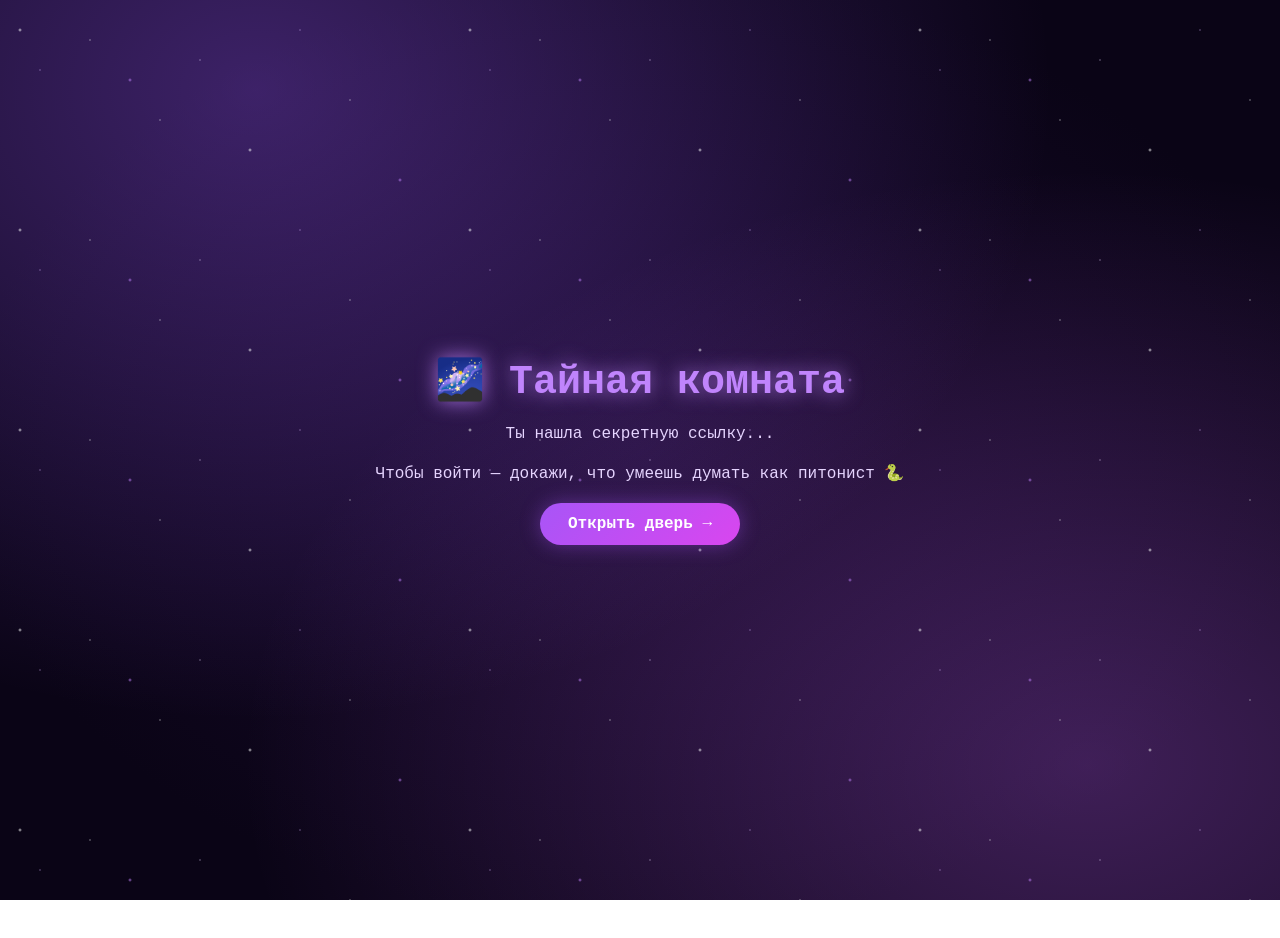
<file: index.html>
<!DOCTYPE html>
<html lang="ru">
<head>
  <meta charset="UTF-8">
  <meta name="viewport" content="width=device-width, initial-scale=1.0">
  <title>🎁 Тайная комната</title>
  <link rel="stylesheet" href="style.css">
</head>
<body>

  <!-- Экран 1: Приветствие -->
  <section class="screen active" id="s1">
    <h1>🌌 Тайная комната</h1>
    <p>Ты нашла секретную ссылку...</p>
    <p>Чтобы войти — докажи, что умеешь думать как питонист 🐍</p>
    <button class="btn" data-next="s2">Открыть дверь →</button>
  </section>

  <!-- Экран 2: Задача -->
  <section class="screen" id="s2">
    <h1>🐍 Задача стража</h1>

    <div class="task-card">
  <h2>Условие</h2>
  <p>Кристина празднует <b>160-летие</b> 🎂. На торте стоят свечи — каждая свеча это цифра её возраста, записанная <b>в двоичном виде</b> (без ведущих нулей).</p>

  <p>Правило: если в двоичной записи возраста <b>нулей больше, чем единиц</b> — желание сбудется. Иначе — нет.</p>

  <h3>Что должна сделать программа:</h3>
  <ol>
    <li>Взять возраст <code>160</code></li>
    <li>Перевести его в двоичную систему</li>
    <li>Посчитать количество <code>1</code> и <code>0</code></li>
    <li>Вывести <b>одну строку</b>:
      <pre class="code-block">Желание сбудется!</pre>
      или
      <pre class="code-block">Желание не сбудется</pre>
    </li>
  </ol>

  <p>Напиши код, запусти его у себя и введи <b>то, что вывела программа</b> — в поле ниже.</p>

  <div class="note">
    💡 <b>Примечание:</b> код пиши в <b>VS Code</b>, <b>PyCharm</b>, <b>IDLE</b> или любом удобном редакторе.
    Здесь ничего запускать не нужно — только введи результат.
  </div>
</div>

    <div class="answer-wrap">
      <input id="answer" type="text" placeholder="Введи вывод своей программы..." autocomplete="off" spellcheck="false">
      <button class="btn" id="checkBtn">✅ Проверить</button>
    </div>

    <p id="hint" class="hint"></p>
  </section>

  <!-- Экран 3: Опрос -->
  <section class="screen" id="s3">
    <h1>😂 Тест на личность именинника</h1>

    <div class="quiz-progress">
      <div class="quiz-progress-bar" id="quizBar"></div>
    </div>
    <p class="quiz-counter" id="quizCounter">Вопрос 1 из 5</p>

    <div class="quiz-card">
      <p class="quiz-question" id="quizQuestion">Загрузка...</p>
      <div class="quiz-options" id="quizOptions"></div>
    </div>
  </section>

  <!-- Экран 4: Лабиринт -->
  <section class="screen" id="s4">
    <h1>🗺️ Помоги девочке найти подарок</h1>
    <p class="game-hint">Управление: <b>←↑↓→</b> или <b>W A S D</b></p>

    <div class="maze-wrap">
      <div class="maze" id="maze"></div>
    </div>

    <div class="dpad">
      <button class="dpad-btn" data-dir="up">▲</button>
      <div class="dpad-row">
        <button class="dpad-btn" data-dir="left">◀</button>
        <button class="dpad-btn" data-dir="down">▼</button>
        <button class="dpad-btn" data-dir="right">▶</button>
      </div>
    </div>

    <p id="gameMsg" class="game-msg"></p>
  </section>

  <!-- Экран 5: Поздравление -->
    <section class="screen" id="s5">
      <div class="congrats-bg"></div>
      <div class="congrats-content">
        <h1>🎉 С Днём Рождения! 🎉</h1>
        <p class="wish">
          Пусть каждый день будет как хороший код —<br>
          чистый, работающий и без багов!<br><br>
          Желаю море вдохновения, крутых проектов<br>
          и чтобы всё всегда компилировалось с первого раза 💜
        </p>
        <button class="btn" data-next="s6">Дальше →</button>
      </div>
    </section>

  <!-- Экран 6: Подарок -->
  <section class="screen" id="s6">
    <h1>Твой подарок 🎁</h1>
    <div class="gift" id="gift">🎁</div>
    <p id="giftText" class="gift-text hidden">
      Ибо так возлюбил Бог тебя, что отдал Сына Своего Единородного, чтобы <br>
      уверовала, не погибла, но имела жизнь вечную 3:16
    </p>
    <button class="btn hidden" id="restartBtn">Пройти заново 🔄</button>
  </section>

  <script src="script.js"></script>
</body>
</html>
</file>
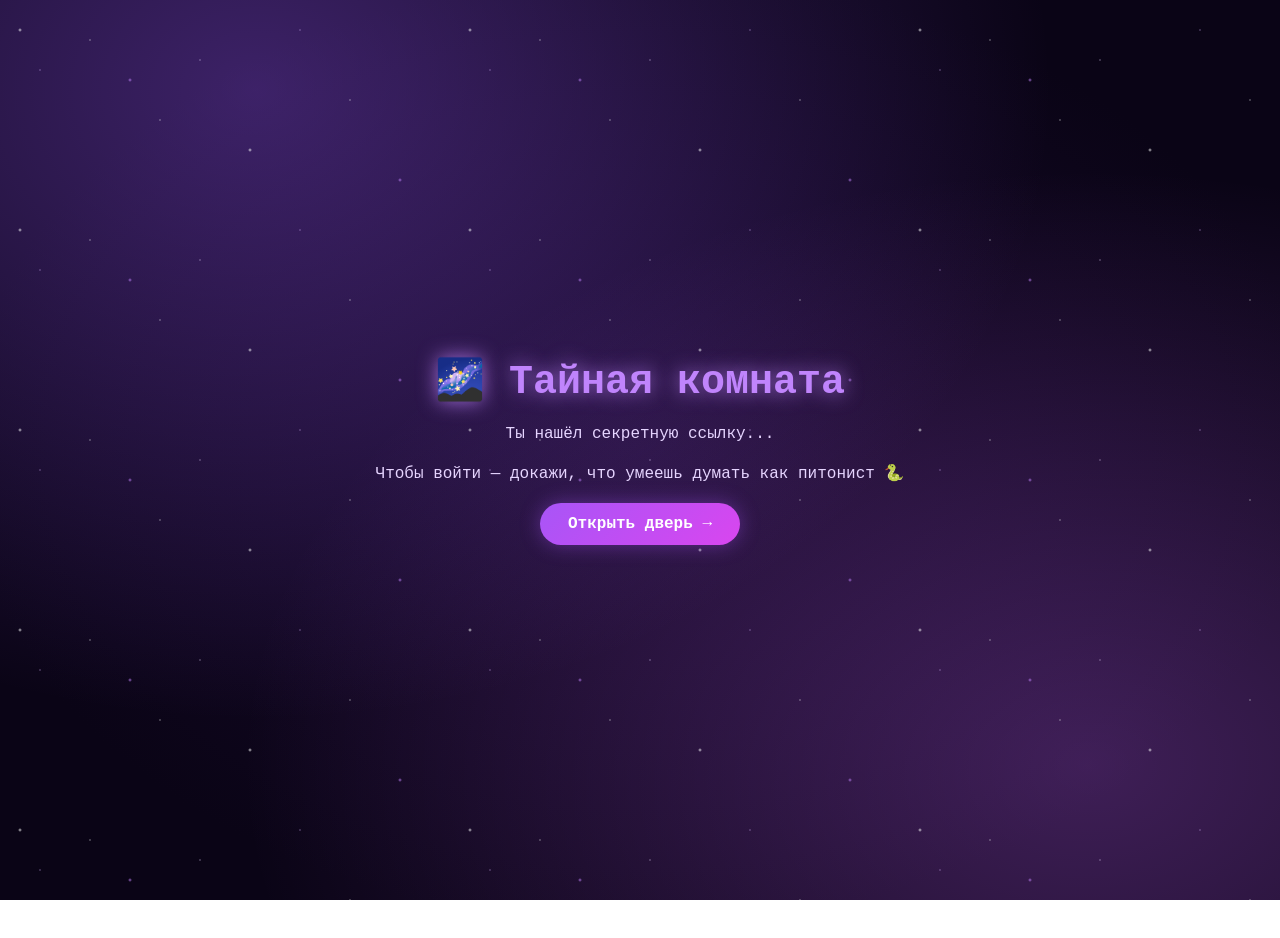
<file: indexe.html>
<!DOCTYPE html>
<html lang="ru">
<head>
  <meta charset="UTF-8">
  <meta name="viewport" content="width=device-width, initial-scale=1.0">
  <title>🎁 Тайная комната</title>
  <link rel="stylesheet" href="style.css">
</head>
<body>

  <!-- Экран 1: Приветствие -->
  <section class="screen active" id="s1">
    <h1>🌌 Тайная комната</h1>
    <p>Ты нашёл секретную ссылку...</p>
    <p>Чтобы войти — докажи, что умеешь думать как питонист 🐍</p>
    <button class="btn" data-next="s2">Открыть дверь →</button>
  </section>

  <!-- Экран 2: Задача -->
  <section class="screen" id="s2">
    <h1>🐍 Задача стража</h1>

    <div class="task-card">
  <h2>Условие</h2>
  <p>Кристина празднует <b>160-летие</b> 🎂. На торте стоят свечи — каждая свеча это цифра её возраста, записанная <b>в двоичном виде</b> (без ведущих нулей).</p>

  <p>Правило: если в двоичной записи возраста <b>нулей больше, чем единиц</b> — желание сбудется. Иначе — нет.</p>

  <h3>Что должна сделать программа:</h3>
  <ol>
    <li>Взять возраст <code>160</code></li>
    <li>Перевести его в двоичную систему</li>
    <li>Посчитать количество <code>1</code> и <code>0</code></li>
    <li>Вывести <b>одну строку</b>:
      <pre class="code-block">Желание сбудется!</pre>
      или
      <pre class="code-block">Желание не сбудется</pre>
    </li>
  </ol>

  <p>Напиши код, запусти его у себя и введи <b>то, что вывела программа</b> — в поле ниже.</p>

  <div class="note">
    💡 <b>Примечание:</b> код пиши в <b>VS Code</b>, <b>PyCharm</b>, <b>IDLE</b> или любом удобном редакторе.
    Здесь ничего запускать не нужно — только введи результат.
  </div>
</div>

    <div class="answer-wrap">
      <input id="answer" type="text" placeholder="Введи вывод своей программы..." autocomplete="off" spellcheck="false">
      <button class="btn" id="checkBtn">✅ Проверить</button>
    </div>

    <p id="hint" class="hint"></p>
  </section>

  <!-- Экран 3: Опрос -->
  <section class="screen" id="s3">
    <h1>😂 Тест на личность именинника</h1>

    <div class="quiz-progress">
      <div class="quiz-progress-bar" id="quizBar"></div>
    </div>
    <p class="quiz-counter" id="quizCounter">Вопрос 1 из 5</p>

    <div class="quiz-card">
      <p class="quiz-question" id="quizQuestion">Загрузка...</p>
      <div class="quiz-options" id="quizOptions"></div>
    </div>
  </section>

  <!-- Экран 4: Лабиринт -->
  <section class="screen" id="s4">
    <h1>🗺️ Помоги девочке найти подарок</h1>
    <p class="game-hint">Управление: <b>←↑↓→</b> или <b>W A S D</b></p>

    <div class="maze-wrap">
      <div class="maze" id="maze"></div>
    </div>

    <div class="dpad">
      <button class="dpad-btn" data-dir="up">▲</button>
      <div class="dpad-row">
        <button class="dpad-btn" data-dir="left">◀</button>
        <button class="dpad-btn" data-dir="down">▼</button>
        <button class="dpad-btn" data-dir="right">▶</button>
      </div>
    </div>

    <p id="gameMsg" class="game-msg"></p>
  </section>

  <!-- Экран 5: Поздравление -->
    <section class="screen" id="s5">
      <div class="congrats-bg"></div>
      <div class="congrats-content">
        <h1>🎉 С Днём Рождения! 🎉</h1>
        <p class="wish">
          Пусть каждый день будет как хороший код —<br>
          чистый, работающий и без багов!<br><br>
          Желаю море вдохновения, крутых проектов<br>
          и чтобы всё всегда компилировалось с первого раза 💜
        </p>
        <button class="btn" data-next="s6">Дальше →</button>
      </div>
    </section>

  <!-- Экран 6: Подарок -->
  <section class="screen" id="s6">
    <h1>Твой подарок 🎁</h1>
    <div class="gift" id="gift">🎁</div>
    <p id="giftText" class="gift-text hidden">
      Ибо так возлюбил Бог тебя, что отдал Сына Своего Единородного, чтобы <br>
      уверовала, не погибла, но имела жизнь вечную 3:16
    </p>
    <button class="btn hidden" id="restartBtn">Пройти заново 🔄</button>
  </section>

  <script src="script.js"></script>
</body>
</html>
</file>
<file: style.css>
/* ===== Сброс ===== */
* {
  margin: 0;
  padding: 0;
  box-sizing: border-box;
}

/* ===== Фон (градиент привязан к html — не обрезается) ===== */
html {
  background:
    radial-gradient(ellipse at 20% 10%, rgba(155, 89, 255, .35) 0%, transparent 55%),
    radial-gradient(ellipse at 85% 85%, rgba(200, 100, 255, .28) 0%, transparent 55%),
    radial-gradient(ellipse at 50% 50%, #1a0b2e 0%, #0a0416 75%);
  background-attachment: fixed;
  background-size: cover;
  min-height: 100%;
}

body {
  background: transparent;
  color: #e6d5ff;
  min-height: 100vh;
  overflow-x: hidden;
  display: flex;
  align-items: center;
  justify-content: center;
  font-family: 'Courier New', monospace;
  position: relative;
  outline: none;
}

/* Звёзды — статичные, летят вместе с экраном */
body::before {
  content: '';
  position: fixed;
  inset: 0;
  pointer-events: none;
  z-index: 0;
  background-image:
    radial-gradient(2px 2px at 20px 30px, #fff, transparent),
    radial-gradient(1px 1px at 40px 70px, #d8b4fe, transparent),
    radial-gradient(1px 1px at 90px 40px, #fff, transparent),
    radial-gradient(2px 2px at 130px 80px, #c084fc, transparent),
    radial-gradient(1px 1px at 160px 120px, #fff, transparent),
    radial-gradient(1px 1px at 200px 60px, #e9d5ff, transparent),
    radial-gradient(2px 2px at 250px 150px, #fff, transparent),
    radial-gradient(1px 1px at 300px 30px, #d8b4fe, transparent),
    radial-gradient(1px 1px at 350px 100px, #fff, transparent),
    radial-gradient(2px 2px at 400px 180px, #c084fc, transparent);
  background-size: 450px 200px;
  background-repeat: repeat;
  opacity: .75;
}

/* ===== Экраны ===== */
.screen {
  position: absolute;
  width: 100%;
  min-height: 100vh;
  display: flex;
  flex-direction: column;
  align-items: center;
  justify-content: center;
  gap: 20px;
  padding: 30px 20px;
  text-align: center;
  opacity: 0;
  pointer-events: none;
  transform: translateY(20px);
  transition: opacity .5s ease, transform .5s ease;
  z-index: 1;
}

.screen.active {
  opacity: 1;
  pointer-events: auto;
  transform: translateY(0);
}

/* ===== Заголовки ===== */
h1 {
  font-size: 2.5rem;
  color: #c084fc;
  text-shadow: 0 0 20px rgba(192, 132, 252, .8);
}

h3 {
  color: #c084fc;
  margin-top: 14px;
  margin-bottom: 6px;
  font-size: 1rem;
}

p {
  color: #e6d5ff;
}

.wish {
  font-size: 1.2rem;
  max-width: 600px;
  line-height: 1.6;
  color: #e6d5ff;
}

/* ===== Кнопки ===== */
.btn {
  background: linear-gradient(135deg, #a855f7, #d946ef);
  color: #fff;
  border: none;
  padding: 12px 28px;
  border-radius: 30px;
  font-size: 1rem;
  font-weight: bold;
  cursor: pointer;
  font-family: 'Courier New', monospace;
  transition: transform .25s;
  box-shadow: 0 0 20px rgba(168, 85, 247, .4);
}

.btn:hover {
  transform: scale(1.06);
}

/* ===== Карточка задачи ===== */
.task-card {
  background: rgba(30, 15, 50, .85);
  border: 1px solid rgba(192, 132, 252, .4);
  border-radius: 12px;
  padding: 20px;
  max-width: 700px;
  width: 100%;
  text-align: left;
  line-height: 1.7;
}

.task-card h2 {
  color: #c084fc;
  margin-bottom: 12px;
  font-size: 1.2rem;
}

.task-card ul,
.task-card ol {
  padding-left: 22px;
  margin: 8px 0;
}

.task-card li {
  margin-bottom: 6px;
  color: #e6d5ff;
}

.task-card code {
  background: rgba(0, 0, 0, .5);
  color: #d8b4fe;
  padding: 2px 8px;
  border-radius: 4px;
  font-size: .95rem;
}

.code-block {
  background: rgba(0, 0, 0, .55);
  border-left: 3px solid #c084fc;
  padding: 12px 16px;
  margin: 8px 0;
  color: #d8b4fe;
  border-radius: 4px;
  white-space: pre-wrap;
  font-family: 'Courier New', monospace;
  font-size: .95rem;
}

.note {
  background: rgba(192, 132, 252, .12);
  border: 1px dashed #c084fc;
  border-radius: 8px;
  padding: 12px 14px;
  margin-top: 16px;
  font-size: .9rem;
  color: #e6d5ff;
  line-height: 1.5;
}

.note b {
  color: #d8b4fe;
}

/* ===== Ответ ===== */
.answer-wrap {
  display: flex;
  gap: 12px;
  flex-wrap: wrap;
  justify-content: center;
  max-width: 700px;
  width: 100%;
}

#answer {
  background: rgba(20, 10, 40, .8);
  border: 2px solid #c084fc;
  color: #e6d5ff;
  padding: 12px 16px;
  border-radius: 30px;
  font-size: 1rem;
  font-family: 'Courier New', monospace;
  outline: none;
  flex: 1;
  min-width: 220px;
  text-align: center;
}

#answer:focus {
  box-shadow: 0 0 20px rgba(192, 132, 252, .6);
}

#answer::placeholder {
  color: #a78bca;
}

.hint {
  min-height: 24px;
  font-size: 1rem;
  white-space: pre-wrap;
  max-width: 700px;
  color: #e6d5ff;
}

/* ===== Опрос ===== */
.quiz-progress {
  width: 100%;
  max-width: 600px;
  height: 10px;
  background: rgba(20, 10, 40, .8);
  border: 1px solid rgba(192, 132, 252, .4);
  border-radius: 30px;
  overflow: hidden;
}

.quiz-progress-bar {
  height: 100%;
  width: 0%;
  background: linear-gradient(90deg, #a855f7, #d946ef);
  transition: width .35s ease;
  border-radius: 30px;
}

.quiz-counter {
  color: #a78bca;
  font-size: .9rem;
}

.quiz-card {
  background: rgba(30, 15, 50, .85);
  border: 1px solid rgba(192, 132, 252, .4);
  border-radius: 12px;
  padding: 24px 20px;
  max-width: 700px;
  width: 100%;
  text-align: center;
}

.quiz-question {
  color: #d8b4fe;
  font-size: 1.15rem;
  margin-bottom: 20px;
  line-height: 1.5;
}

.quiz-options {
  display: flex;
  flex-direction: column;
  gap: 10px;
}

.quiz-option {
  background: rgba(15, 5, 30, .7);
  border: 1px solid rgba(192, 132, 252, .4);
  color: #e6d5ff;
  padding: 14px 18px;
  border-radius: 10px;
  cursor: pointer;
  font-family: 'Courier New', monospace;
  font-size: 1rem;
  text-align: left;
  transition: background .2s, transform .15s;
}

.quiz-option:hover {
  background: linear-gradient(135deg, #a855f7, #d946ef);
  color: #fff;
  transform: translateX(4px);
}

.quiz-result {
  text-align: center;
}

.quiz-result-emoji {
  font-size: 5rem;
  margin-bottom: 10px;
  display: block;
}

.quiz-result-title {
  color: #d8b4fe;
  font-size: 1.6rem;
  margin-bottom: 12px;
}

.quiz-result-text {
  color: #e6d5ff;
  font-size: 1rem;
  line-height: 1.6;
  max-width: 600px;
  margin: 0 auto 20px;
}

/* ===== Лабиринт ===== */
.game-hint {
  color: #c084fc;
  font-size: .95rem;
}

.game-hint b {
  color: #d8b4fe;
}

.maze-wrap {
  padding: 10px;
  border-radius: 12px;
  background: rgba(20, 10, 40, .7);
  border: 2px solid rgba(192, 132, 252, .5);
}

.maze {
  display: grid;
  --cell: 38px;
  grid-template-columns: repeat(11, var(--cell));
  grid-template-rows: repeat(11, var(--cell));
  gap: 2px;
}

.cell {
  width: var(--cell);
  height: var(--cell);
  border-radius: 4px;
  background: rgba(40, 20, 70, .5);
}

.cell.wall {
  background: linear-gradient(135deg, #6b21a8, #4c1d95);
}

.cell.player {
  background-image: url('персонаж.jpg');
  background-size: cover;
  background-position: center;
  border-radius: 50%;
  box-shadow: 0 0 15px rgba(216, 70, 239, .8);
}

.cell.gift {
  background: radial-gradient(circle, #fde047 0%, #eab308 100%);
  display: flex;
  align-items: center;
  justify-content: center;
  font-size: calc(var(--cell) * 0.7);
  line-height: 1;
}

.cell.gift::before {
  content: '🎁';
}

.game-msg {
  color: #d8b4fe;
  font-size: 1.05rem;
  min-height: 30px;
}

/* ===== D-pad ===== */
.dpad {
  display: flex;
  flex-direction: column;
  align-items: center;
  gap: 6px;
  margin-top: 10px;
}

.dpad-row {
  display: flex;
  gap: 6px;
}

.dpad-btn {
  width: 52px;
  height: 52px;
  border-radius: 12px;
  border: 1px solid rgba(192, 132, 252, .6);
  background: rgba(30, 15, 50, .9);
  color: #d8b4fe;
  font-size: 1.3rem;
  cursor: pointer;
  font-family: inherit;
}

.dpad-btn:active {
  background: linear-gradient(135deg, #a855f7, #d946ef);
  color: #fff;
}

@media (min-width: 800px) {
  .dpad { display: none; }
}

/* ===== Подарок ===== */
.gift {
  font-size: 8rem;
  cursor: pointer;
  transition: transform .4s;
  user-select: none;
}

.gift.open {
  transform: scale(1.3) rotate(10deg);
}

.gift-text {
  font-size: 1.2rem;
  color: #d8b4fe;
  max-width: 500px;
  line-height: 1.6;
}

/* ===== Утилиты ===== */
.hidden { display: none; }

/* ===== Адаптив ===== */
@media (max-width: 600px) {
  h1 { font-size: 1.8rem; }
  .wish { font-size: 1rem; }
  .gift { font-size: 5rem; }
  .task-card { padding: 15px; }
  .code-block { font-size: .85rem; }
  .maze { --cell: 26px; }
}

/* ===== Фон поздравления на весь экран ===== */
#s5 {
  padding: 0;
  overflow: hidden;               /* ← НЕТ СКРОЛЛА */
  height: 100vh;                  /* ← ровно высота экрана */
}

.congrats-bg {
  position: absolute;
  inset: 0;
  background-image: url('картинка_2.jpg');
  background-size: 100% 100%;        /* ← растянуть по ширине и высоте */
  background-position: center;
  background-repeat: no-repeat;
  z-index: 0;
}

/* Затемнение для читаемости текста */
.congrats-bg::after {
  content: '';
  position: absolute;
  inset: 0;
  background: rgba(10, 4, 22, .45);
}

.congrats-content {
  position: relative;
  z-index: 1;
  display: flex;
  flex-direction: column;
  align-items: center;
  justify-content: center;
  gap: 20px;
  padding: 30px 20px;
  text-align: center;
  width: 100%;
  min-height: 100vh;
}

/* Затемнение, чтобы текст читался поверх фото */
.congrats-bg::after {
  content: '';
  position: absolute;
  inset: 0;
  background: rgba(10, 4, 22, .55); /* чёрно-фиолетовое затемнение */
}

.congrats-content {
  position: relative;
  z-index: 1;
  display: flex;
  flex-direction: column;
  align-items: center;
  justify-content: center;
  gap: 20px;
  padding: 30px 20px;
  text-align: center;
  width: 100%;
  min-height: 100vh;
}
</file>
